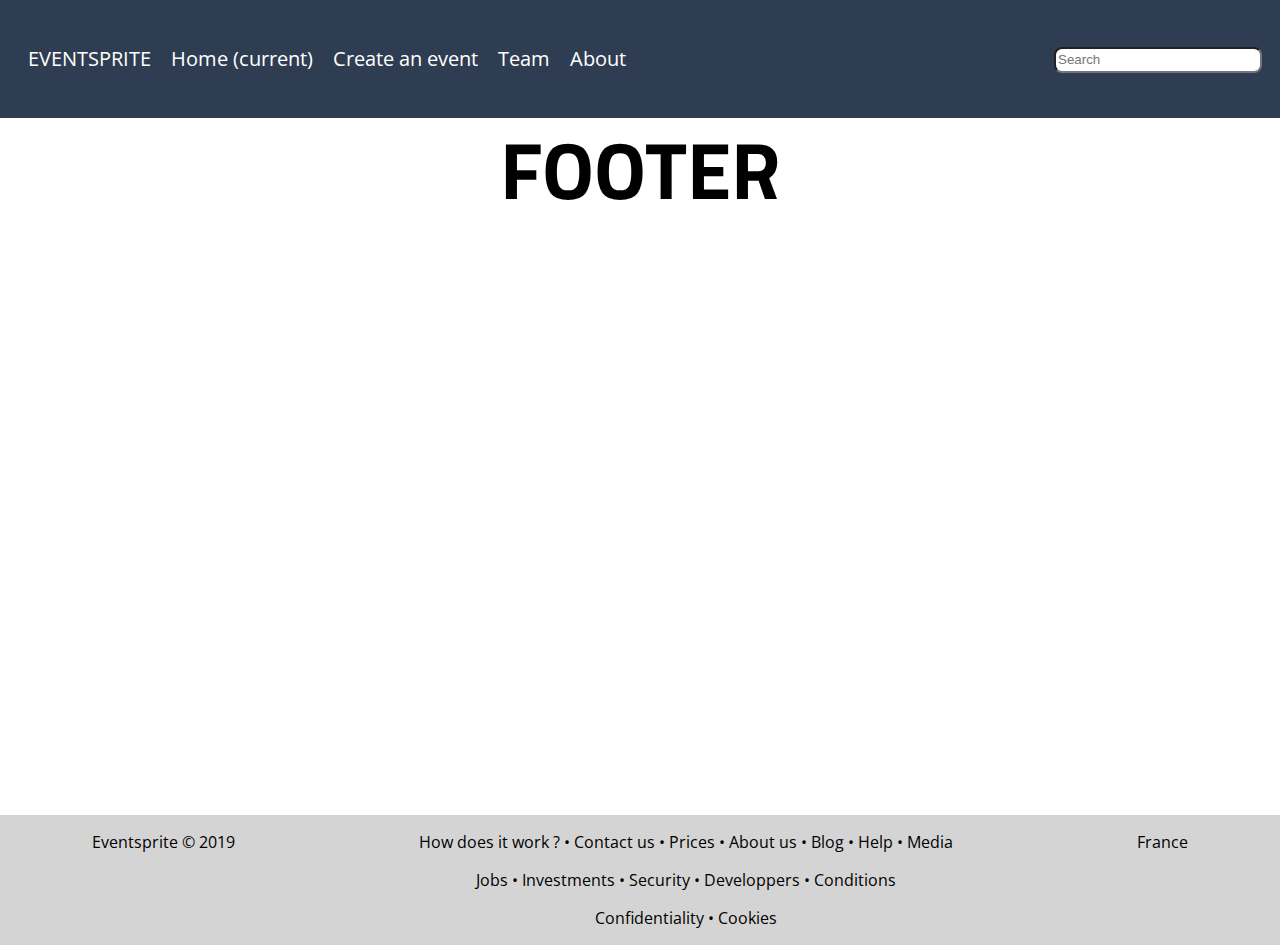
<file: footer.html>
<!DOCTYPE html>
<html>
<head>
	<title>Footer</title>	
  <meta charset="UTF-8">
  <link rel="stylesheet" type="text/css" href="style.css">
  <!-- Font Awesome -->
  <link rel="stylesheet" href="https://use.fontawesome.com/releases/v5.8.2/css/all.css" integrity="sha384-oS3vJWv+0UjzBfQzYUhtDYW+Pj2yciDJxpsK1OYPAYjqT085Qq/1cq5FLXAZQ7Ay" crossorigin="anonymous">
  <!-- Google Fonts -->
  <link href="https://fonts.googleapis.com/css?family=Open+Sans|Titillium+Web" rel="stylesheet">



</head>


<body >
		<nav class="navbar">
	<div class="lien-navbar">
	  <a class="navbar-brand" href="index.html">EVENTSPRITE</a>
	  <a class="nav-link" href="index.html">Home <span class="sr-only">(current)</a>
	  <a class="nav-link" href="#">Create an event</a>
      <a class="nav-link" href="#">Team</a>
      <a class="nav-link" href="#">About</a>
    </div>

    <form id="searchbar" class="form-inline my-2 my-lg-0 ">
      <input class="form-control mr-sm-2" type="text" placeholder="Search">
    </form>
</nav>

	<h1 class="title-navbar">FOOTER</h1>
	<div class="body-footer">
		<footer>
		<div class="us">
			<p>Eventsprite &copy 2019 </p>
		</div>
			<div class="footer-liens">
			<p> 
				<a href="#">How does it work ? •</a>
				<a href="#">Contact us •</a>
				<a href="#">Prices •</a>
				<a href="#">About us •</a>
				<a href="#">Blog •</a>
				<a href="#">Help •</a>
				<a href="#">Media</a>
			</p>

			<p>
				<a href="#">Jobs •</a>
				<a href="#">Investments •</a>
				<a href="#">Security •</a>
				<a href="#">Developpers •</a>
				<a href="#">Conditions</a>
				</p>
			<p>
				<a href="#">Confidentiality •</a>
				<a href="#">Cookies</a>
			</p>
			</div>
			<div class="pays">
				<p>France </p>
			</div>
		</footer>
	</div>
</body>
</html>
</file>
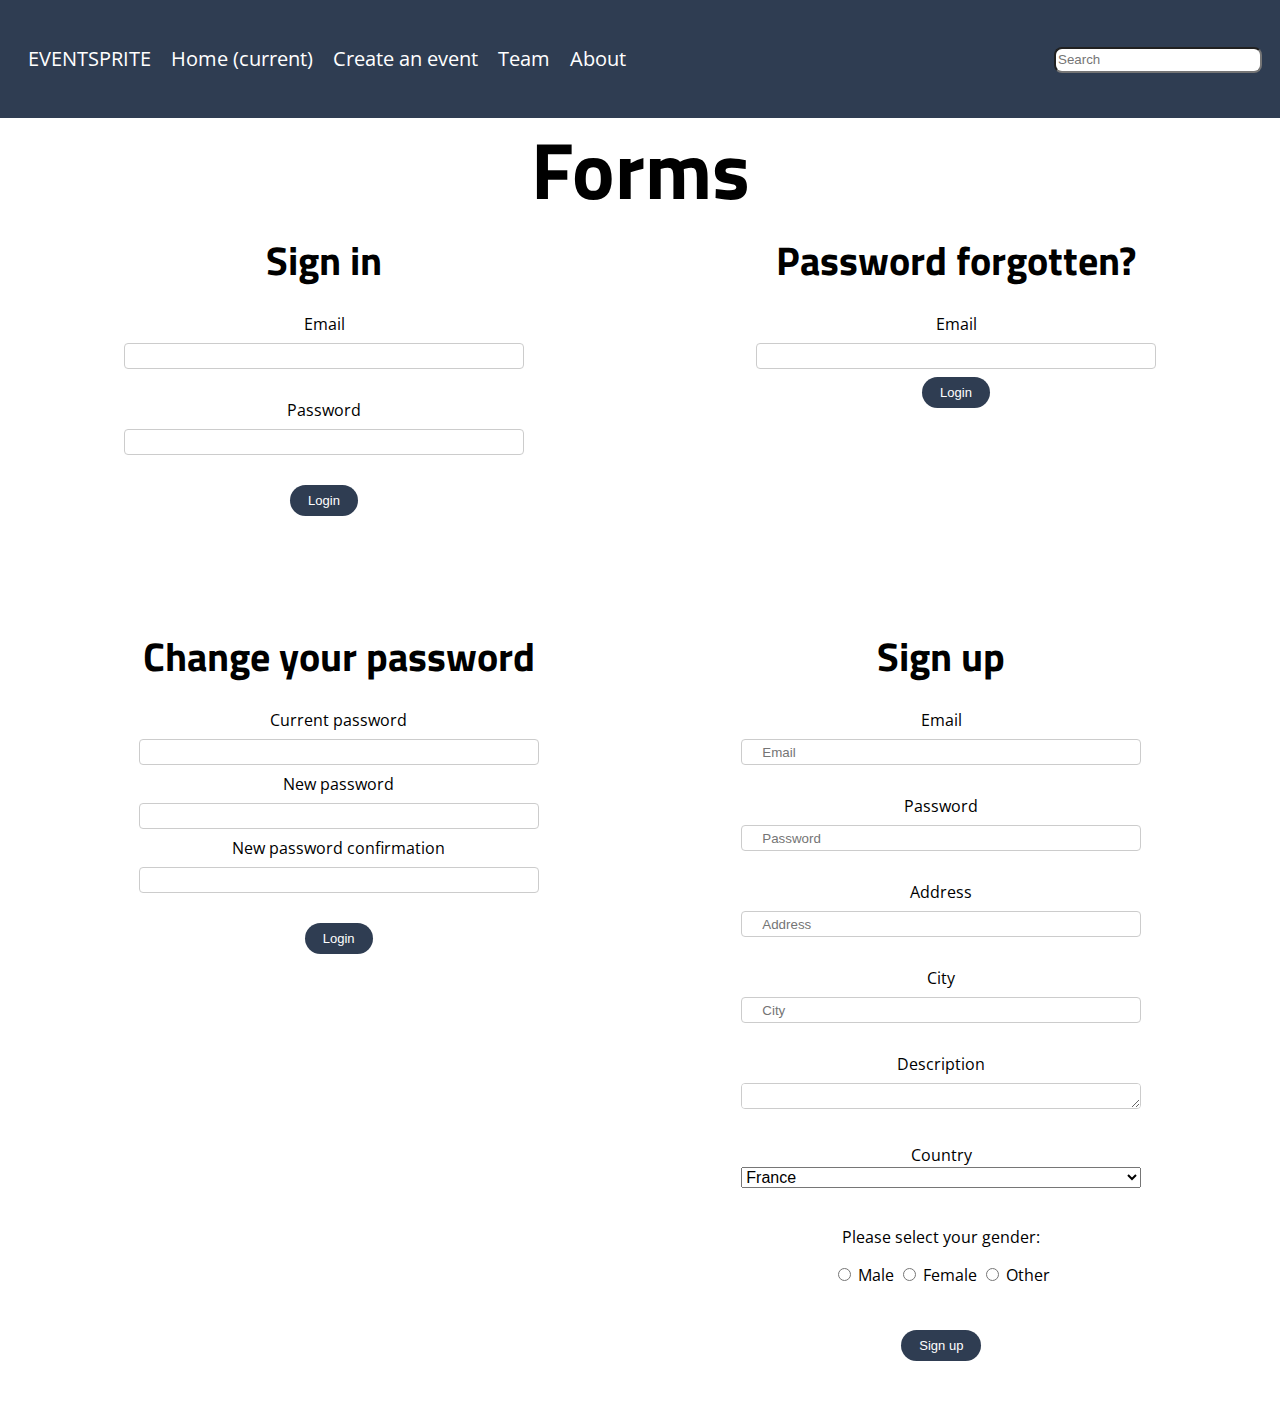
<file: forms.html>
<!DOCTYPE html>
<html>
<head>
	<title>Eventbrite - Kit UI</title>
	<meta charset="UTF-8">
	<link rel="stylesheet" type="text/css" href="style.css">
	<!-- Font Awesome -->
	<link rel="stylesheet" href="https://use.fontawesome.com/releases/v5.8.2/css/all.css" integrity="sha384-oS3vJWv+0UjzBfQzYUhtDYW+Pj2yciDJxpsK1OYPAYjqT085Qq/1cq5FLXAZQ7Ay" crossorigin="anonymous">
	<!-- Google Fonts -->
	<link href="https://fonts.googleapis.com/css?family=Open+Sans|Titillium+Web" rel="stylesheet">
</head>
<body>
        <nav class="navbar">
    <div class="lien-navbar">
      <a class="navbar-brand" href="index.html">EVENTSPRITE</a>
      <a class="nav-link" href="index.html">Home <span class="sr-only">(current)</a>
      <a class="nav-link" href="#">Create an event</a>
      <a class="nav-link" href="#">Team</a>
      <a class="nav-link" href="#">About</a>
    </div>

    <form id="searchbar" class="form-inline my-2 my-lg-0 ">
      <input class="form-control mr-sm-2" type="text" placeholder="Search">
    </form>
</nav>


<h1 class="title-navbar">Forms</h1>

<div class="forms1">

        <form action="" method="get" class="form-login">
            <h5>Sign in</h5><br/>
            <div>
                <label>Email</label><br/>
                <input type="email" name="name" id="name" class="input" required>
            </div><br/>
            <div>
                <label>Password</label><br/>
                <input type="password" name="email" id="email" class="input" required>
            </div><br/>
            <button class="text btn-primary btn-sm" href="#" type="submit">Login</button>
        </form>

        <form action="" method="get" class="form-login">
            <h5>Password forgotten?</h5><br/>
            <label>Email</label><br/>
            <input type="email" name="name" id="name" class="input" required><br/>
            <button class="text btn-primary btn-sm" href="#" type="submit">Login</button>
        </form>

</div>

<br/> <br/> <br/> <br/> <br/>

<div class="forms2">
    <form action="" method="get" class="form-login">
        <h5>Change your password</h5><br/>
            <div>
                <label>Current password</label><br/>
                <input type="email" name="name" id="name" class="input" required>
            </div>
            <div>
                <label>New password</label><br/>
                <input type="email" name="name" id="name" class="input" required>
            </div>
            <div>
                <label>New password confirmation</label><br/>
                <input type="email" name="name" id="name" class="input" required>
            </div>
            <br/>
            <div>
                <button class="text btn-primary btn-sm" href="#" type="submit">Login</button>
            </div>
    </form><br>

    <form action="" method="get" class="form-login">
        <h5>Sign up</h5><br/>
            <div>
                <label>Email</label><br/>
                <input type="email" name="name" id="name" class="input" placeholder="Email" required>
            </div>
            <br/>
            <div>
                <label>Password</label><br/>
                <input type="password" name="email" id="email" class="input" placeholder="Password" required>
            </div>
            <br>
            <div>
                <label>Address</label><br/>
                <input type="city" name="email" id="email" class="input" placeholder="Address" required>
            </div>
            <br/>
            <div>
                <label>City</label><br/>
                <input type="city" name="email" id="email" class="input" placeholder="City" required>
            </div>
            <br/>
            <div>
                <label>Description</label><br/>
                <textarea id="description" name="description" class="input">
                </textarea>
            </div>
        <br/>
            <label for="country">Country</label><br/>
            <select id="country" name="country">
                <option value="france">France</option>
                <option value="germany">Germany</option>
                <option value="usa">USA</option>
            </select>
<br/> <br>
        <div class="radio">
        <p>Please select your gender:</p>
          <input type="radio" name="gender" value="male"> Male
          <input type="radio" name="gender" value="female"> Female
          <input type="radio" name="gender" value="other"> Other
        </div>  <br/>
        <div>
            <br/>
            <button class="text btn-primary btn-sm" href="#" type="submit">Sign up</button>
        </div>
    </form>
</div>
    <br/><br>

</div>
</body>
</html>
</file>
<file: style.css>
.primary {
    background-color: #2F3D52;
}
.secondary {
    background-color: #00C79E;
}
.text-primary {
    color: #78818E;
}
.text-secondary {
    color: #D4D4D4;
}
.text-tertiary {
    color: #EBEFF1;
}


body h1 {
    font-family: 'Titillium Web', sans-serif;
    font-size: 5em;
  margin: 0;
  padding: 0;
}

body h2 {
    font-family: 'Titillium Web', sans-serif;
    font-size: 4.2em;
  margin: 0;
  padding: 0;
}

body h3 {
    font-family: 'Titillium Web', sans-serif;
    font-size: 3.5em;
  margin: 0;
  padding: 0;
}

body h4 {
    font-family: 'Titillium Web', sans-serif;
    font-size: 2.9em;
  margin: 0;
  padding: 0;
}

body h5 {
    font-family: 'Titillium Web', sans-serif;
  font-size: 2.5em;
  margin: 0;
  padding: 0;
}

body h6 {
    font-family: 'Titillium Web', sans-serif;
    font-size: 1.8em;
  margin: 0;
  padding: 0;
}

body {
  font-family: 'Open Sans', sans-serif;
}

button a {
  color: white;
  text-decoration: none;
}

/*PRESENTATION */

section {
  margin: 230px;
}

/* NAVBARS */

.lien-navbar {
    display: flex;
}
.form-control {
    width: 200px;
    height: 20px;
    border-radius: 8px;
}
.navbar {
    background-color: #2F3D52;
    color: white;
    margin: -10px;
    display: flex;
    justify-content: space-between;
    align-items: center;
    height: 80px;
    padding: 20px;
    font-size: 20px;
    }
.navbar a {
    color: white;
    text-decoration: none;
    margin: 10px;
}
.navbar1 {
    background-color: #2F3D52;
    color: white;
    width: 1200px; 
    display: flex;
    justify-content: space-between;
    align-items: center;
    height: 70px;
    padding: 20px;
    font-size: 20px;
    }
.navbar1 a {
    color: white;
    text-decoration: none;
    margin: 10px;
}

.navbar2 {
    background-color: #00C79E;
    color: white;
    width: 1200px; 
    display: flex;
    justify-content: space-between;
    align-items: center;
    height: 70px;
    padding: 20px;
    font-size: 20px;
    }

.navbar2 a {
    color: white;
    text-decoration: none;
    margin: 10px;
}

.navbar3 {
    background-color: #78818E;
    color: white;
    width: 1200px; 
    display: flex;
    justify-content: space-between;
    align-items: center;
    height: 70px;
    padding: 20px;
    font-size: 20px;
    }
.navbar3 a {
    color: white;
    text-decoration: none;
    margin: 10px;
}

.title-navbar {
  text-align: center;
}

.navbars {
  display: flex;
  flex-direction: column;
  align-items: center; 
  padding: 60px;
}


ul {
    display: flex;
}
/* BOUTONS */
.btn-primary {
  background-color: #2F3D52;
  border-radius: 20px;
  border: none;
  color: white;
  padding: 10px 25px;
  text-align: center;
  display: inline-block;
  font-size: 16px;
  cursor: pointer;
}
.btn-primary:hover {
    background-color: #2F3D52
}
.btn-warning {
  background-color: #FCA000;
  border-radius: 20px;
  border: none;
  color: white;
  padding: 10px 25px;
  text-align: center;
  display: inline-block;
  font-size: 16px;
  cursor: pointer;
}
.btn-warning:hover{
    background-color: #FCA000
}
.btn-danger {
  background-color: #F82A29;
  border-radius: 20px;
  border: none;
  color: white;
  padding: 10px 25px;
  text-align: center;
  display: inline-block;
  font-size: 16px;
  cursor: pointer;
}
.btn-danger:hover {
    background-color: #F82A29
}
.btn-info {
  background-color: #2F87DC;
  border-radius: 20px;
  border: none;
  color: white;
  padding: 10px 25px;
  text-align: center;
  display: inline-block;
  font-size: 16px;
  cursor: pointer;
}
.btn-info:hover{
    background-color: #2F87DC
}
.btn-success {
  background-color: #00C79E;
  border-radius: 20px;
  border: none;
  color: white;
  padding: 10px 25px;
  text-align: center;
  display: inline-block;
  font-size: 16px;
  cursor: pointer;
}
.btn-success:hover {
    background-color: #00C79E
}
/* BOUTONS OUTLINE */
.btn-outline-primary {
  border-radius: 20px;
  border: solid #2F3D52 1px;
  color:  #2F3D52;
  background-color: white;
  padding: 10px 25px;
  text-align: center;
  display: inline-block;
  font-size: 16px;
  cursor: pointer;
}
.btn-outline-primary:hover {
    background-color: #2F3D52;
    color: white;
}
.btn-outline-warning {
  border-radius: 20px;
  border: 1px solid #FCA000;
  background-color: white;
  color: #FCA000;
  padding: 10px 25px;
  text-align: center;
  display: inline-block;
  font-size: 16px;
  cursor: pointer;
}
.btn-outline-warning:hover {
    background-color: #E18650;
    color: white;
}
.btn-outline-danger {
  background-color: white;
  border-radius: 20px;
  border: solid 1px #F82A29;
  color: #F82A29;
  padding: 10px 25px;
  text-align: center;
  display: inline-block;
  font-size: 16px;
  cursor: pointer;
}
.btn-outline-danger:hover {
    background-color: #C04646;
    color: white;
}
.btn-outline-info {
  background-color: white;
  border-radius: 20px;
  border: 1px solid #2F87DC;
  color: #2F87DC;
  padding: 10px 25px;
  text-align: center;
  display: inline-block;
  font-size: 16px;
  cursor: pointer;
}
.btn-outline-info:hover {
    background-color: #2F87DC;
    color: white;
}
.btn-outline-success {
  background-color: white;
  border-radius: 20px;
  border: 1px solid #00C79E;
  color: #00C79E;
  padding: 10px 25px;
  text-align: center;
  display: inline-block;
  font-size: 16px;
  cursor: pointer;
}
.btn-outline-success:hover {
    background-color: #00C79E;
    color: white;
}
.btn-sm {
    display: inline-block;
    font-size: 13px;
    padding: 8px 18px;
    border-radius: 20px;
}
.btn-lg {
    font-size: 23px;
    border: 1px solid red;
    border-radius: 50px;
}

/* BANNIERE */

.banniere {
  background-image: url(images/baniere.jpg);
  min-height: 400px;
  background-repeat: no-repeat;
  background-size: cover; 
  color: white;
  display: flex;
  justify-content: center;
  align-items: center;
}

.banniere2 {
  background-image: url(images/baniere.jpg);
  min-height: 300px;
  background-repeat: no-repeat;
  background-size: cover; 
  color: white;
  display: flex;
  justify-content: center;
  align-items: center;

}

.banner-photo {
  background-image: url(images/baniere.jpg);
  width: 700px;
  height: 250px;
  color: white;
  font-size: 2.5em;
  display: flex;
  justify-content: center;
  align-items: center;
}


/* FOOTER */
.body-footer{
    position: absolute;
    bottom: -5%;
    right: 0%;
    left: 0%
}

footer {
    background-color: #D4D4D4;
    display: flex;
    justify-content: space-around;
}
.pays {
    text-align: right;
}
footer p {
    text-align: center;
}

 footer a {
    color: black;
    text-decoration: none;
/*  padding-right: 10px;
*/ }
footer a:hover {
    color: #2F87DC;
    text-decoration: under;
}

/* FORMS */
.form-login {
  text-align: center;
  width: 400px;
}
.input {
  width: 250px;
  height: 20px;
  width: 100%;
  padding: 12px 20px;
  margin: 8px 0;
  display: inline-block;
  border: 1px solid #ccc;
  border-radius: 4px;
  box-sizing: border-box;
}
#country {
    width: 25em;
    font-size: 16px;
}
.radio {
    text-align: center;
    font-size: 16px;
}

.forms1 {
  display: flex;
  justify-content: space-around;
}

.forms2 {
  display: flex;
  justify-content: space-around;
  margin-right: 80px;
  margin-left: 80px;
}


 /* CARDS */
.photo {
  width: 319px;
  border-radius: 8px;
}

.card-body {
margin-left: 100px;
}

.card1 {
  text-align: center;
  width: 319px;
  height: 460px;
  background-color: white;
  font-size: 16px;
  border: 0px solid #EBEFF1;
  border-radius: 8px;
  box-shadow: 10px 10px 18px 6px rgba(224,224,224,1);
}

.card2 {
  width: 850px;
  border: 1px solid #EBEFF1;
  padding: auto;
  margin: auto;
}


.photo2 {
  width: 830px;
  margin-left: 20px;
}

.card3 {
  width: 319px;
  height: 450px;
  border: 1px solid #EBEFF1;
  border-radius: 8px;
  box-shadow: 10px 10px 18px 6px rgba(224,224,224,1);

}


.card3 .card-body {
  margin-left: 10px;
}

.event-card {
  display: flex;
  justify-content: space-around;
}

.city-card {
  display: flex;
  justify-content: space-around;
}

.card-pres {
  display: flex;
  justify-content: space-around;
}

/* COMMENTAIRES */
.comment {
        width: 40%;
        height: 100px;
        width: 500px;
        padding: 10px;
        border: 0px;
        border-radius: 4px;
        background-color: #EBEFF1;
        }

.comment-section {
    height: 900px;
    width: 700px;
    margin: auto;
}

.comment-form {
  text-align: center;
}

.photo-comment {
  width: 700px;
}

.list-group {
  margin: auto;
}

.comment-text {
  margin-left: 60px;
}

.list-group-item{
  font-size: 20px;
}

.list-group-item:hover {
  background-color: #EBEFF1
}

.comment-title {
  text-align: center;
}

.comment-btn{
  text-align: right;
  margin-right: 100px;
}

.rond {
  object-fit: cover;
  width: 50px;
  height: 50px;
  border-radius: 50px;
}

.comment-name {
  margin-left: 10px;
  color: #00C79E;
}



/* CARTE EN PAYSAGE */

.side-card {
  height: 400px;
  width: 1050px;
  margin: auto;
  display: flex;
}

.photo-side {
  width: 500px;
}

.side-text {
  text-align: center;
  padding: 20px;
  display: flex;
  flex-direction: column;
  justify-content: center;
  align-items: center;
}


.index-comment {
  text-align: center;
}

.index-comment img {
  margin-left: 50px;
}
</file>
